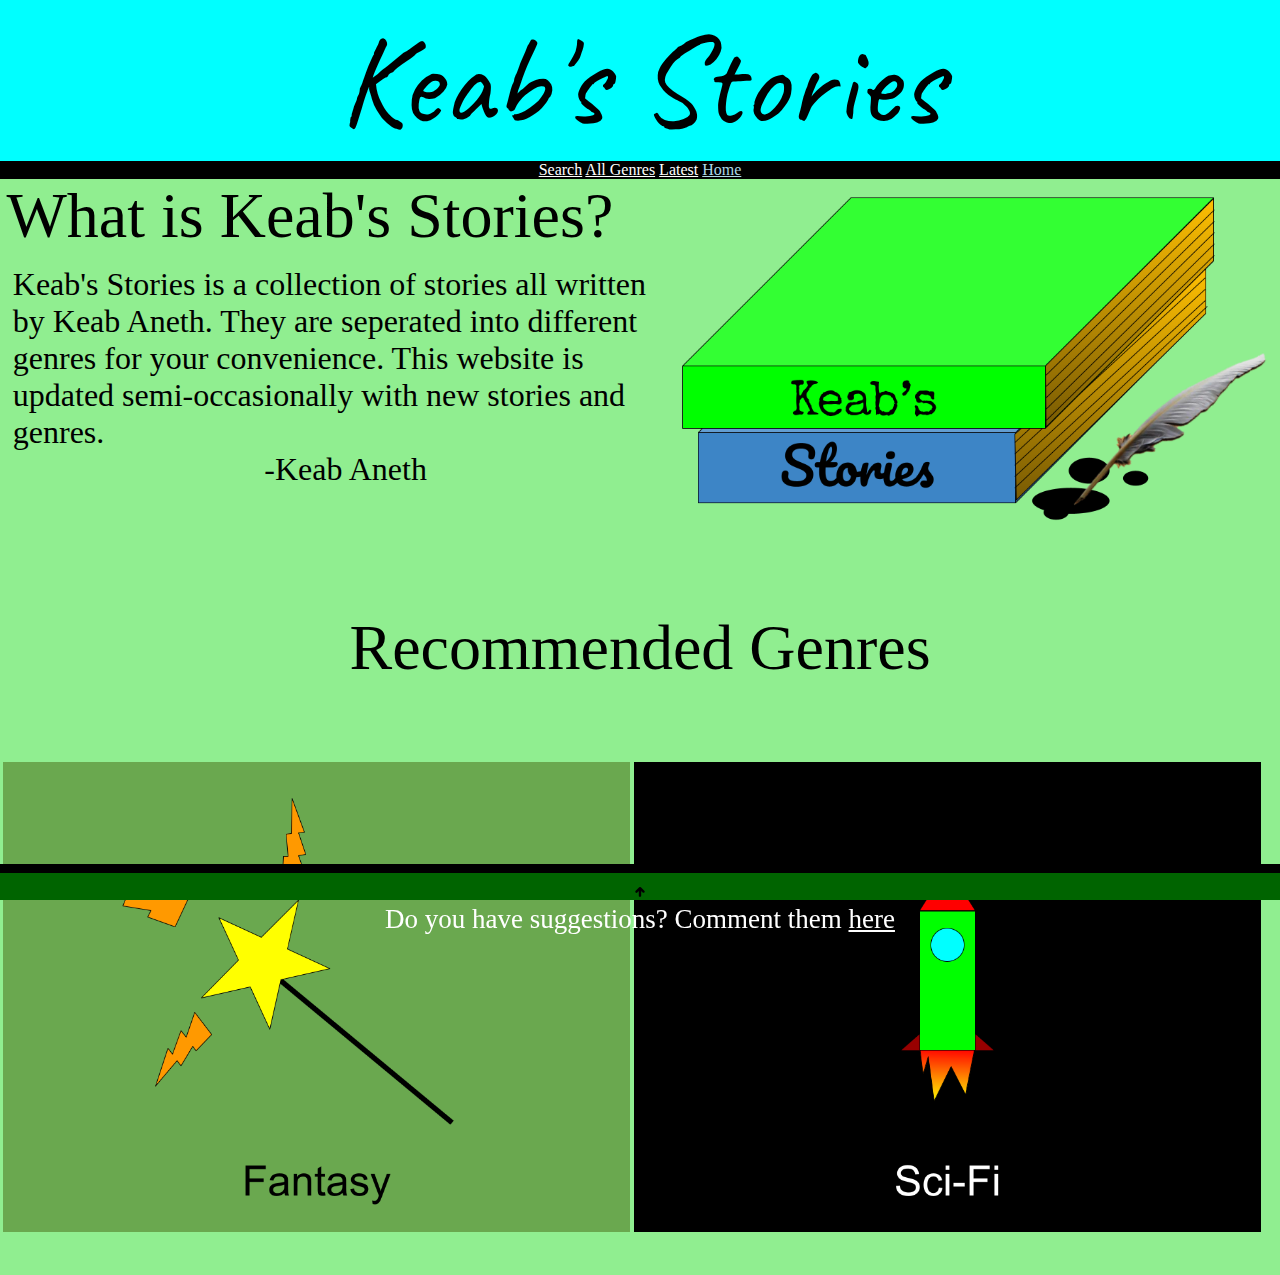
<file: index.html>
<!DOCTYPE html>
<html>

<head>
   <link rel="icon" type="image/png" href="Logo.png"/>
  <meta name="keywords" content="Stories, Blog, Read, Books"/>
    <meta name="description" content="Interesting short stories written by Keab Aneth."/>
    <meta name="viewport" content="width=device-width, initial-scale=1.0"/>
    <meta name="author" content="Keab Aneth"/>
  <title>
    Keabs Stories
  </title>
  <meta charset="utf-8">
  <meta name="viewport" content="width=device-width">
  <link href="style.css" rel="stylesheet" type="text/css" />
</head>

<body>
  <script src="script.js"></script>
<center style="text-align:center ; background-color: aqua; width: 100vw; font-family: Caveat; font-size: 10vmax; margin: auto; margin-right: 0px;">
  Keab's Stories
</center>
  <div style="text-align:center; background-color: black; width: 100vw;">
      <a style="color: white;" href = "search.html">Search</a>
      <a style="color: white;" href = "genres.html">All Genres</a>
      <a style="color: white;" href = "newReleases.html">Latest</a>
      <a style="color: lightblue;" href = "index.html">Home</a>
    </div>
 <span class='titl'>
   What is Keab's Stories?
 </span>
  <img class='pic' src='Logo.png'>
   <br/>
  <span class='al'>
Keab's Stories is a collection of stories all written by Keab 
Aneth. They are seperated into different genres for your 
 convenience. This website is updated semi-occasionally with new stories 
 and genres.<center>-Keab Aneth</center> 
  </span>
  <br>
  <br>
  <span class='titl' style='text-align:center;'>
    <center>
  Recommended Genres
      </center>
  </span>
  <table>
    <td>
      <img style='margin-bottom: 4vh;' onclick='location.href = "fantasy.html";' id='fantasy' class='genre' src='fantasy.png'></img>
    </td>
    <td>
      <img style='margin-bottom: 4vh;' onclick='location.href = "sci-fi.html";' id='sci-fi' class='genre' src='Sci-Fi.png'
    </td>
  </table>
  
  <footer onclick='cool()' id="aa" class='foot'>
    <center>
<object id='cc' data="up.svg" width="10" height="10"onclick='cool()'></object>
      <object class='hide' id='dd' data="down.svg" width="10" height="10"onclick='cool()'></object>
    </center>
    Do you have suggestions? Comment them <span style='text-decoration-line:underline;'onclick='location.href = "https://replit.com/@KeabAneth/Keabs-Stories?v=1";'>here</span>
  </footer>
</body>

</html>
</file>
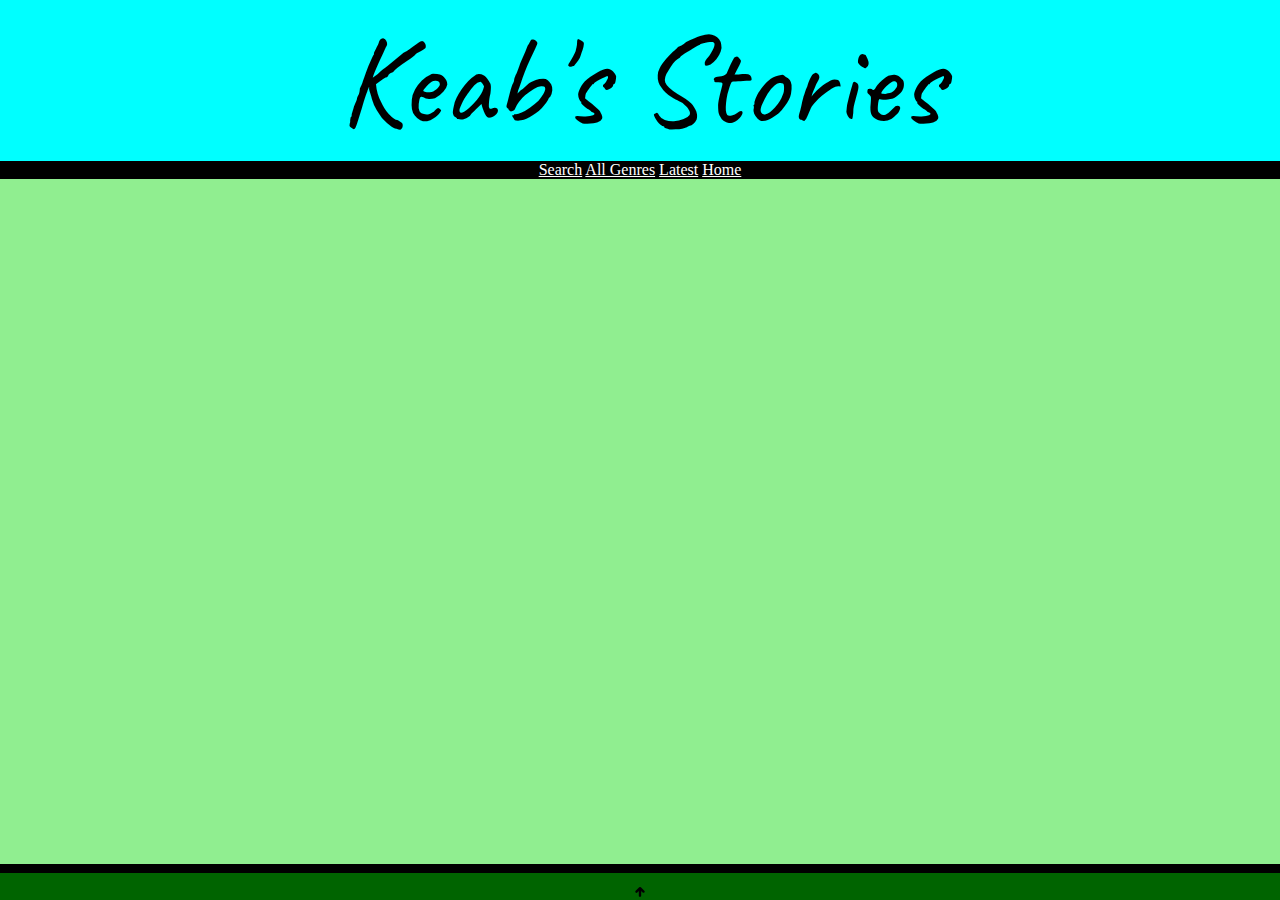
<file: adventure.html>
<!DOCTYPE html>
<html>

<head>
   <link rel="icon" type="image/png" href="Logo.png"/>
  <meta name="keywords" content="Stories, Blog, Read, Books"/>
    <meta name="description" content="Interesting short stories written by Keab Aneth."/>
    <meta name="viewport" content="width=device-width, initial-scale=1.0"/>
    <meta name="author" content="Keab Aneth"/>
  <title>
    Keabs Stories
  </title>
  <meta charset="utf-8">
  <meta name="viewport" content="width=device-width">
  <link href="style.css" rel="stylesheet" type="text/css" />
</head>

<body>
  <script src="script.js"></script>
<center style="text-align:center ; background-color: aqua; width: 100vw; font-family: Caveat; font-size: 10vmax; margin: auto; margin-right: 0px;">
  Keab's Stories
</center>
  <div style="text-align:center; background-color: black; width: 100vw;">
         <a style="color: white;" href = "search.html">Search</a>
      <a style="color: white;" href = "genres.html">All Genres</a>
      <a style="color: white;" href = "newReleases.html">Latest</a>
      <a style="color: white;" href = "index.html">Home</a>
    </div>
<footer onclick='cool()' id="aa" class='foot'>
    <center>
<object id='cc' data="up.svg" width="10" height="10"onclick='cool()'></object>
      <object class='hide' id='dd' data="down.svg" width="10" height="10"onclick='cool()'></object>
    </center>
    Do you have suggestions? Comment them <span style='text-decoration-line:underline;'onclick='location.href = "https://replit.com/@KeabAneth/Keabs-Stories?v=1";'>here</span>
  </footer>
</body>
</html>
</file>
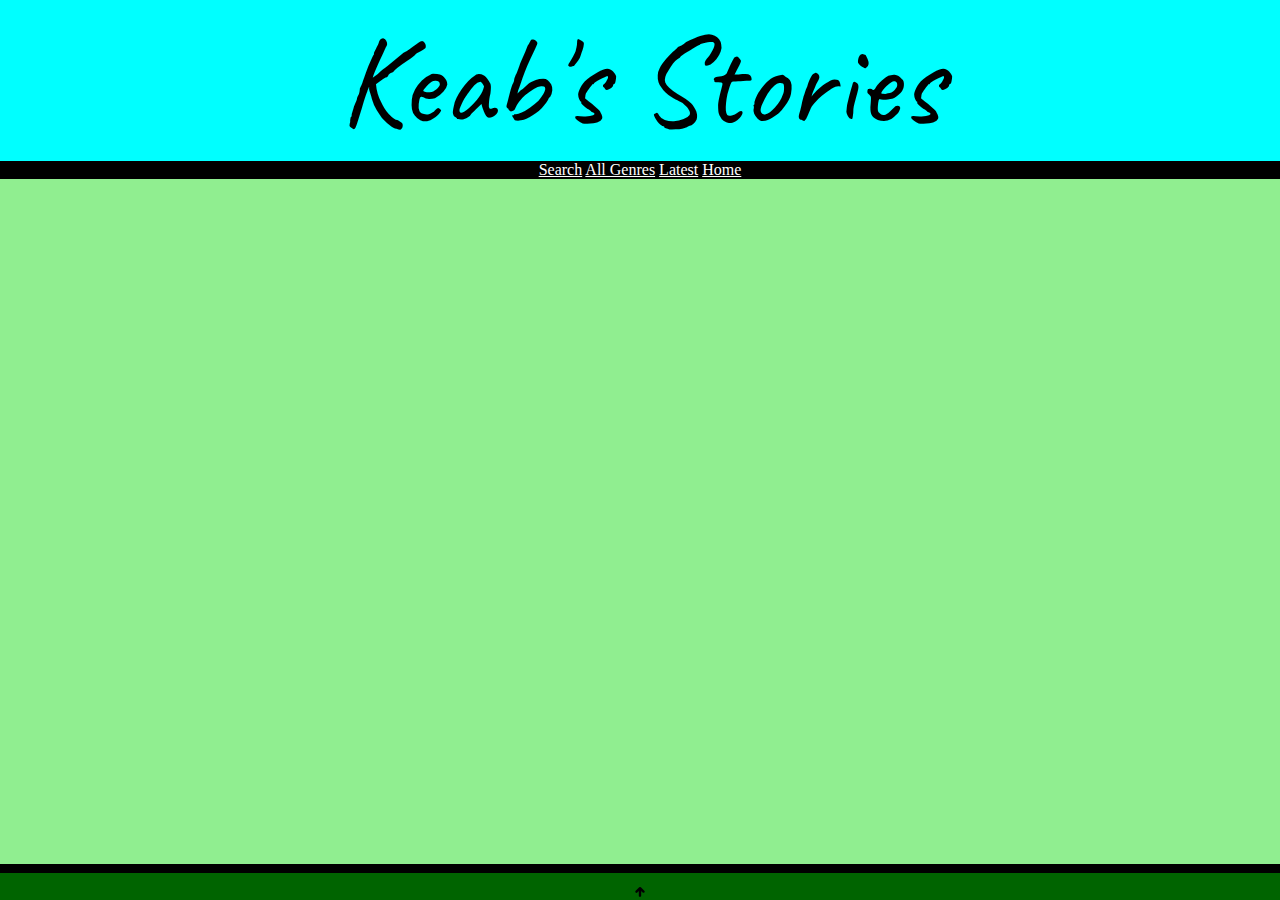
<file: comedy.html>
<!DOCTYPE html>
<html>

<head>
   <link rel="icon" type="image/png" href="Logo.png"/>
  <meta name="keywords" content="Stories, Blog, Read, Books"/>
    <meta name="description" content="Interesting short stories written by Keab Aneth."/>
    <meta name="viewport" content="width=device-width, initial-scale=1.0"/>
    <meta name="author" content="Keab Aneth"/>
  <title>
    Keabs Stories
  </title>
  <meta charset="utf-8">
  <meta name="viewport" content="width=device-width">
  <link href="style.css" rel="stylesheet" type="text/css" />
</head>

<body>
  <script src="script.js"></script>
<center style="text-align:center ; background-color: aqua; width: 100vw; font-family: Caveat; font-size: 10vmax; margin: auto; margin-right: 0px;">
  Keab's Stories
</center>
  <div style="text-align:center; background-color: black; width: 100vw;">
     <a style="color: white;" href = "search.html">Search</a>
      <a style="color: white;" href = "genres.html">All Genres</a>
      <a style="color: white;" href = "newReleases.html">Latest</a>
      <a style="color: white;" href = "index.html">Home</a>
    </div>
<footer onclick='cool()' id="aa" class='foot'>
    <center>
<object id='cc' data="up.svg" width="10" height="10"onclick='cool()'></object>
      <object class='hide' id='dd' data="down.svg" width="10" height="10"onclick='cool()'></object>
    </center>
    Do you have suggestions? Comment them <span style='text-decoration-line:underline;'onclick='location.href = "https://replit.com/@KeabAneth/Keabs-Stories?v=1";'>here</span>
  </footer>
</body>
</html>
</file>
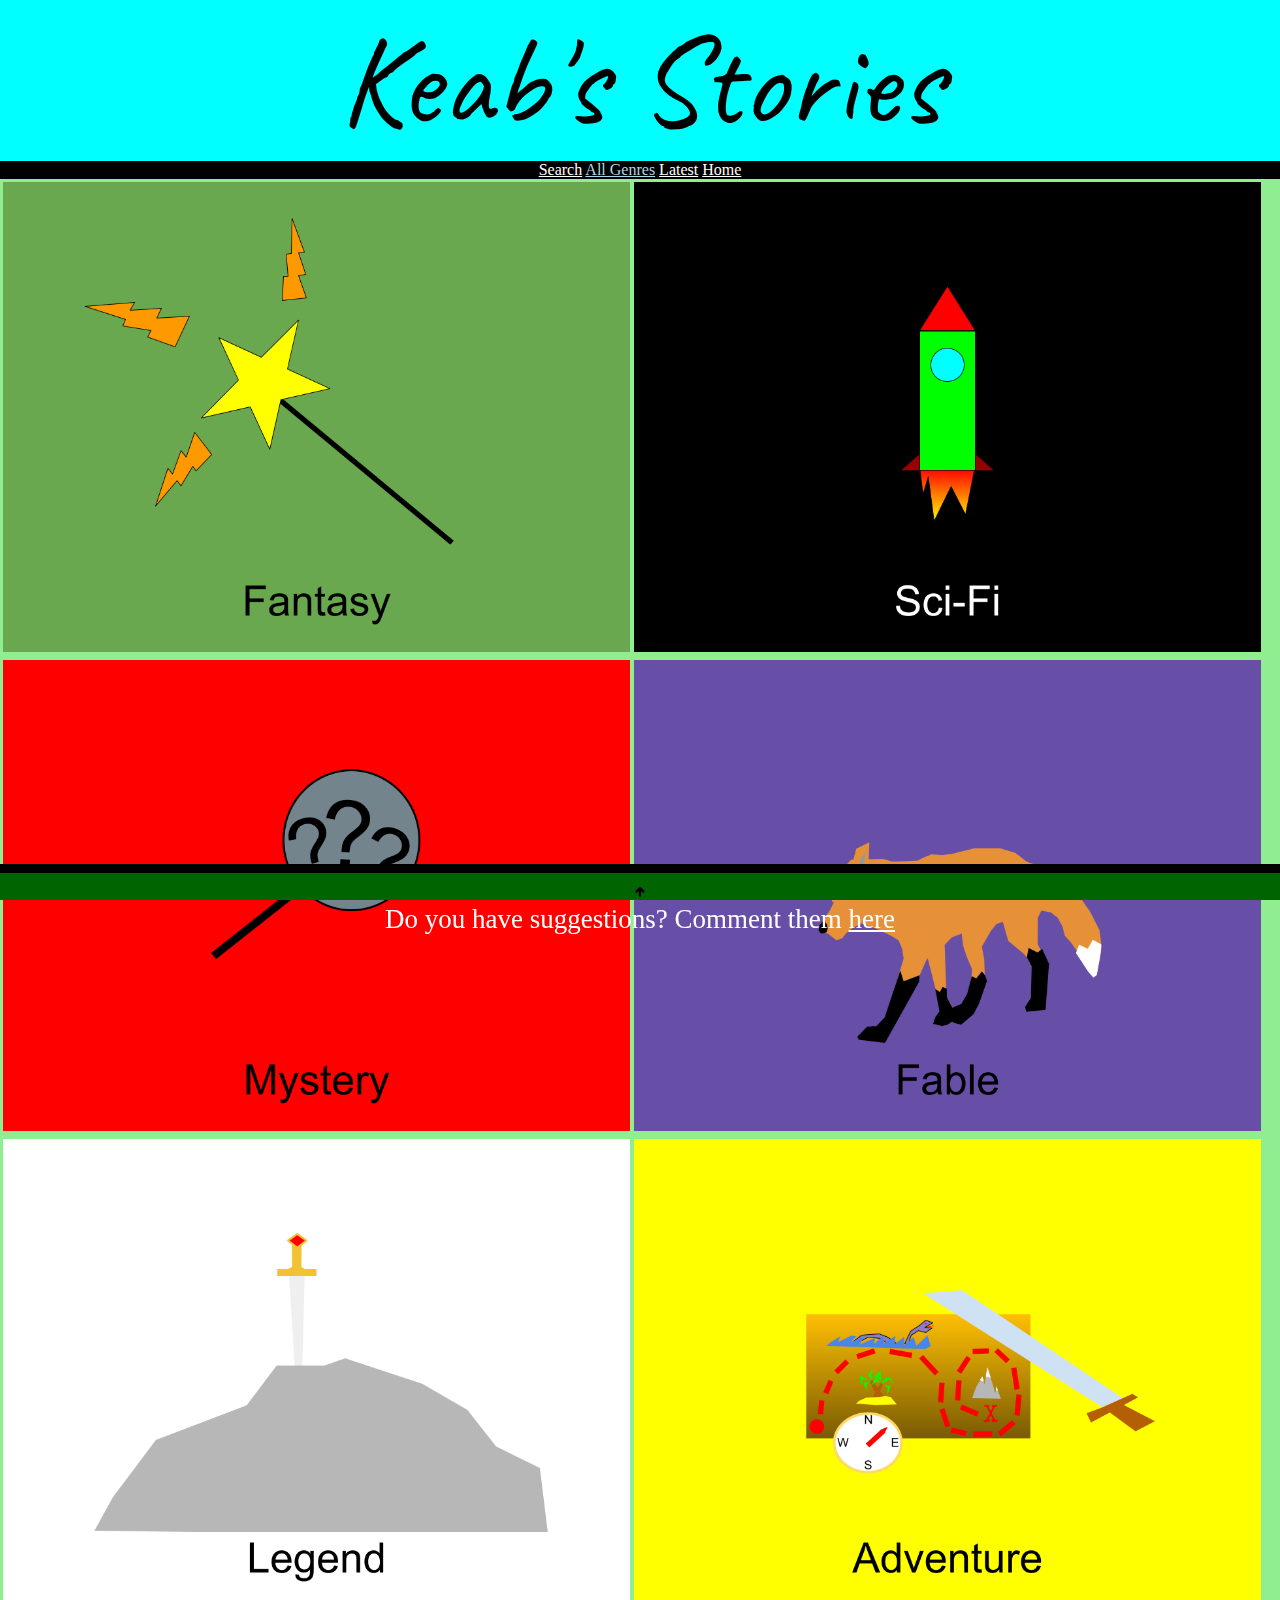
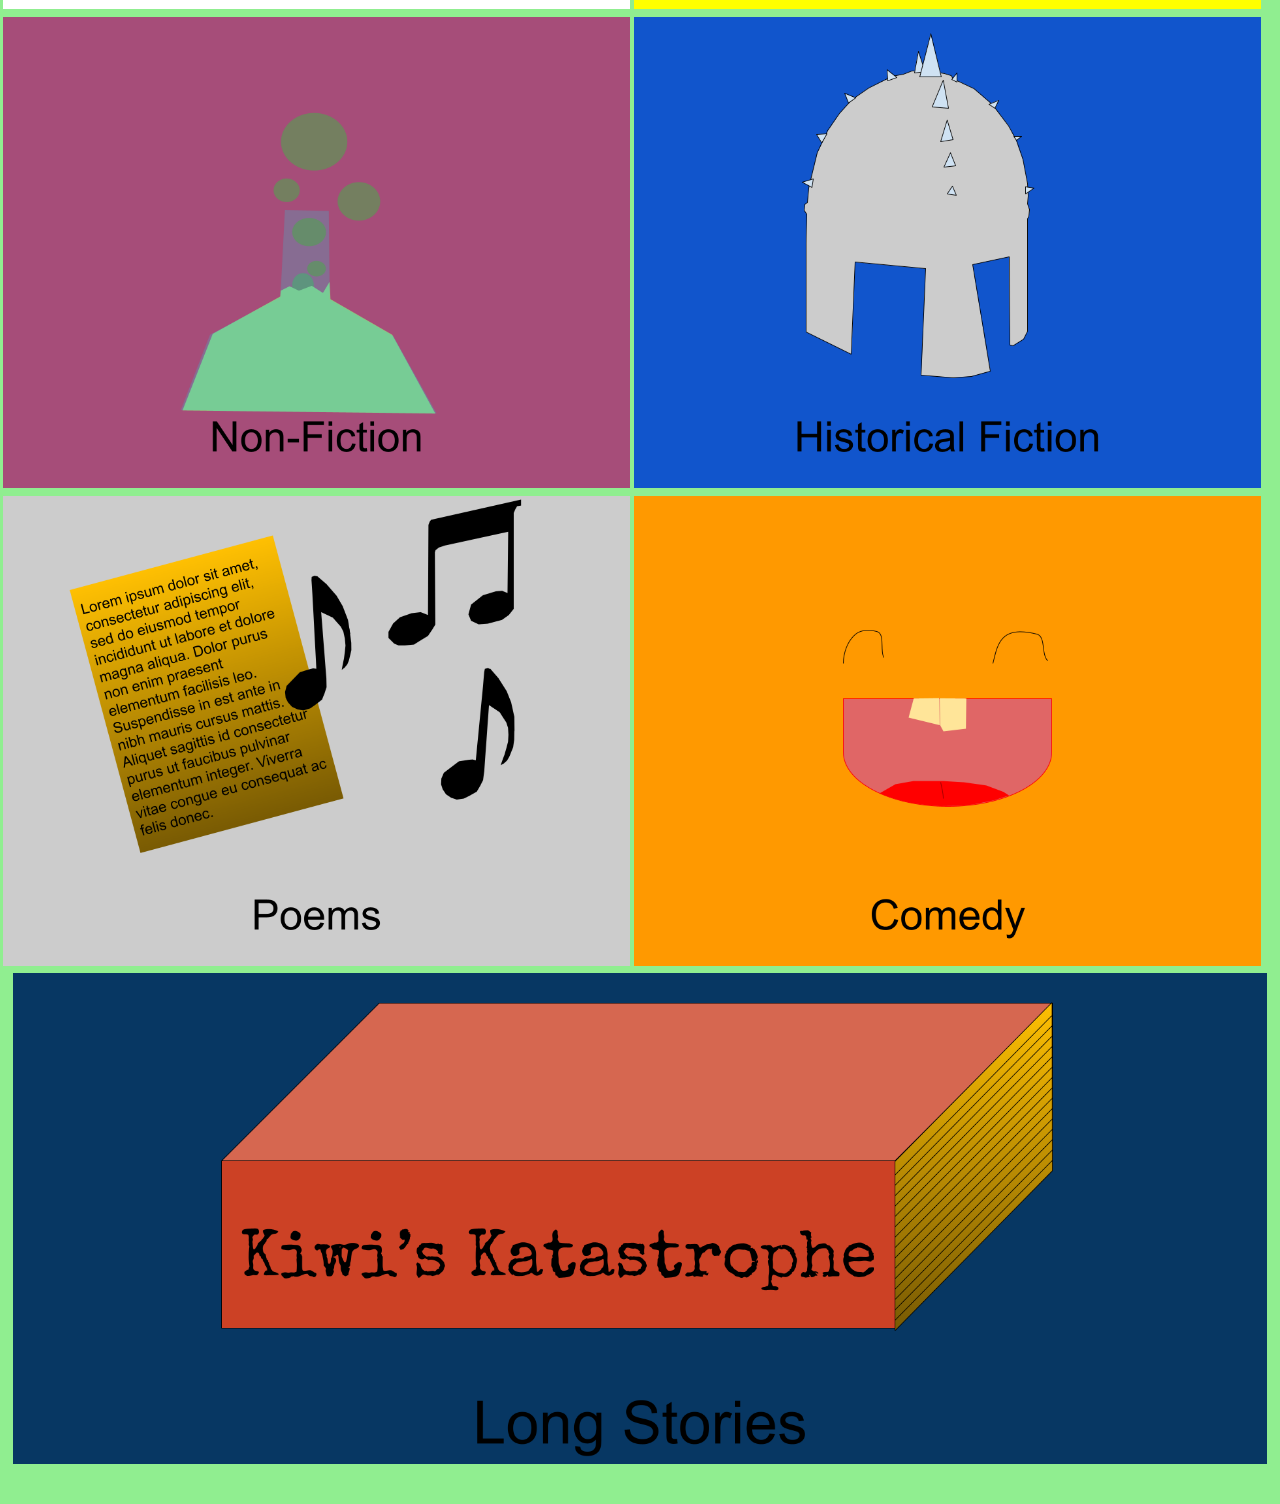
<file: genres.html>
<!DOCTYPE html>
<html>

<head>
   <link rel="icon" type="image/png" href="Logo.png"/>
  <meta name="keywords" content="Stories, Blog, Read, Books"/>
    <meta name="description" content="Interesting short stories written by Keab Aneth."/>
    <meta name="viewport" content="width=device-width, initial-scale=1.0"/>
    <meta name="author" content="Keab Aneth"/>
  <title>
    All Genres
  </title>
  <meta charset="utf-8">
  <meta name="viewport" content="width=device-width">
  <link href="style.css" rel="stylesheet" type="text/css" />
</head>

<body>
  <script src="script.js"></script>
<center style="text-align:center ; background-color: aqua; width: 100vw; font-family: Caveat; font-size: 10vmax; margin: auto; margin-right: 0px;">
  Keab's Stories
</center>
  <div style="text-align:center; background-color: black; width: 100vw;">
         <a style="color: white;" href = "search.html">Search</a>
      <a style="color: lightblue;" href = "genres.html">All Genres</a>
      <a style="color: white;" href = "newReleases.html">Latest</a>
      <a style="color: white;" href = "index.html">Home</a>
    </div>
  <center>
    <table style='margin-right: 0.5vw; margin-right: 0.5vw;'>
    <td>
      <img onclick='location.href = "fantasy.html";' id='fantasy' class='genre' src='fantasy.png'></img>
    </td>
    <td>
      <img onclick='location.href = "sci-fi.html"' id='sci-fi' class='genre' src='Sci-Fi.png'>
    </td>
      <tr>
        <td>
        <img onclick='location.href = "mystery.html"' id='mystery' class='genre' src='Mystery.png'>
        </td>
        <td>
          <img onclick='location.href = "fable.html"' id='fable' class='genre' src='Fable.png'>
        </td>
      </tr>
      <tr>
        <td>
          <img onclick='location.href = "legend.html"' id='legend' class='genre' src='Legend.png'>
        </td>
        <td>
          <img onclick='location.href = "adventure.html"' id='Adventure' class='genre' src='Adventure.png'>
        </td>
      </tr>
      <tr>
        <td>
          <img onclick='location.href = "non-fiction.html"' id='Non-Fiction' class='genre' src='Non-Fiction.png'>
        </td>
        <td>
          <img onclick='location.href = "historical-fiction.html"' id='historical fiction' class='genre' src='Historical Fiction.png'>
        </td>
      </tr>
      <td>
        <img onclick='location.href = "poems.html"' id='Poems' class='genre' src='Poems.png'>
      </td>
      <td style='width: 48vw;'>
        <img onclick='location.href = "comedy.html"' id='Comedy' class='genre' src='comedy.png'>
      </td>
  </table>
</center>
  <center>
  <img style="margin-bottom:4vh; width: 98vw;"onclick='location.href = "longstories.html"' id='Long Stories' class='genre' src='LongStories.png'>
  </center>
          
   <footer onclick='cool()' id="aa" class='foot'>
    <center>
<object id='cc' data="up.svg" width="10" height="10"onclick='cool()'></object>
      <object class='hide' id='dd' data="down.svg" width="10" height="10"onclick='cool()'></object>
    </center>
    Do you have suggestions? Comment them <span style='text-decoration-line:underline;'onclick='location.href = "https://replit.com/@KeabAneth/Keabs-Stories?v=1";'>here</span>
  </footer>
</file>
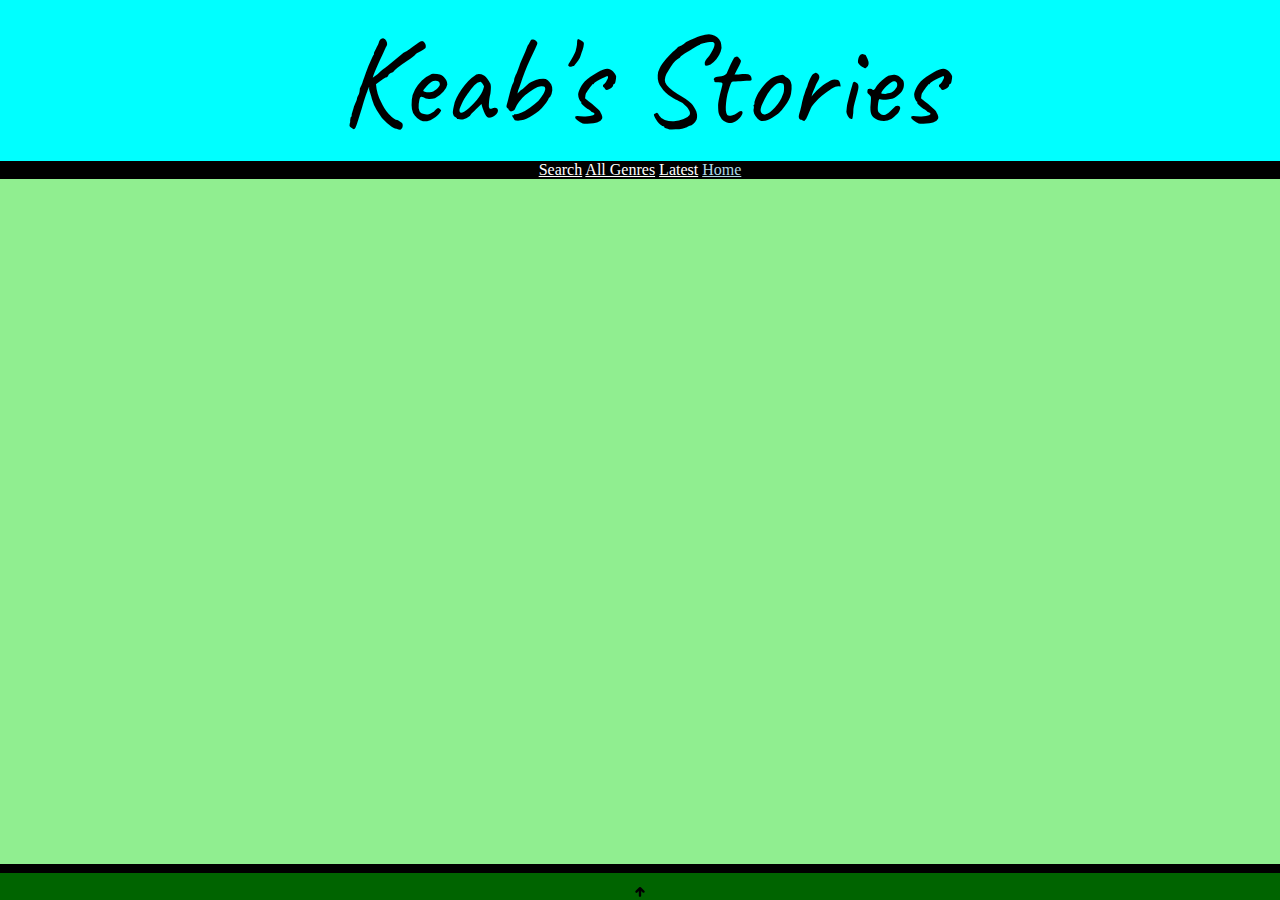
<file: legend.html>
<!DOCTYPE html>
<html>

<head>
   <link rel="icon" type="image/png" href="Logo.png"/>
  <meta name="keywords" content="Stories, Blog, Read, Books"/>
    <meta name="description" content="Interesting short stories written by Keab Aneth."/>
    <meta name="viewport" content="width=device-width, initial-scale=1.0"/>
    <meta name="author" content="Keab Aneth"/>
  <title>
    Keabs Stories
  </title>
  <meta charset="utf-8">
  <meta name="viewport" content="width=device-width">
  <link href="style.css" rel="stylesheet" type="text/css" />
</head>

<body>
  <script src="script.js"></script>
<center style="text-align:center ; background-color: aqua; width: 100vw; font-family: Caveat; font-size: 10vmax; margin: auto; margin-right: 0px;">
  Keab's Stories
</center>
  <div style="text-align:center; background-color: black; width: 100vw;">
         <a style="color: white;" href = "search.html">Search</a>
      <a style="color: white;" href = "genres.html">All Genres</a>
      <a style="color: white;" href = "newReleases.html">Latest</a>
      <a style="color: lightblue;" href = "index.html">Home</a>
    </div>
<footer onclick='cool()' id="aa" class='foot'>
    <center>
<object id='cc' data="up.svg" width="10" height="10"onclick='cool()'></object>
      <object class='hide' id='dd' data="down.svg" width="10" height="10"onclick='cool()'></object>
    </center>
    Do you have suggestions? Comment them <span style='text-decoration-line:underline;'onclick='location.href = "https://replit.com/@KeabAneth/Keabs-Stories?v=1";'>here</span>
  </footer>
</body>
</html>
</file>
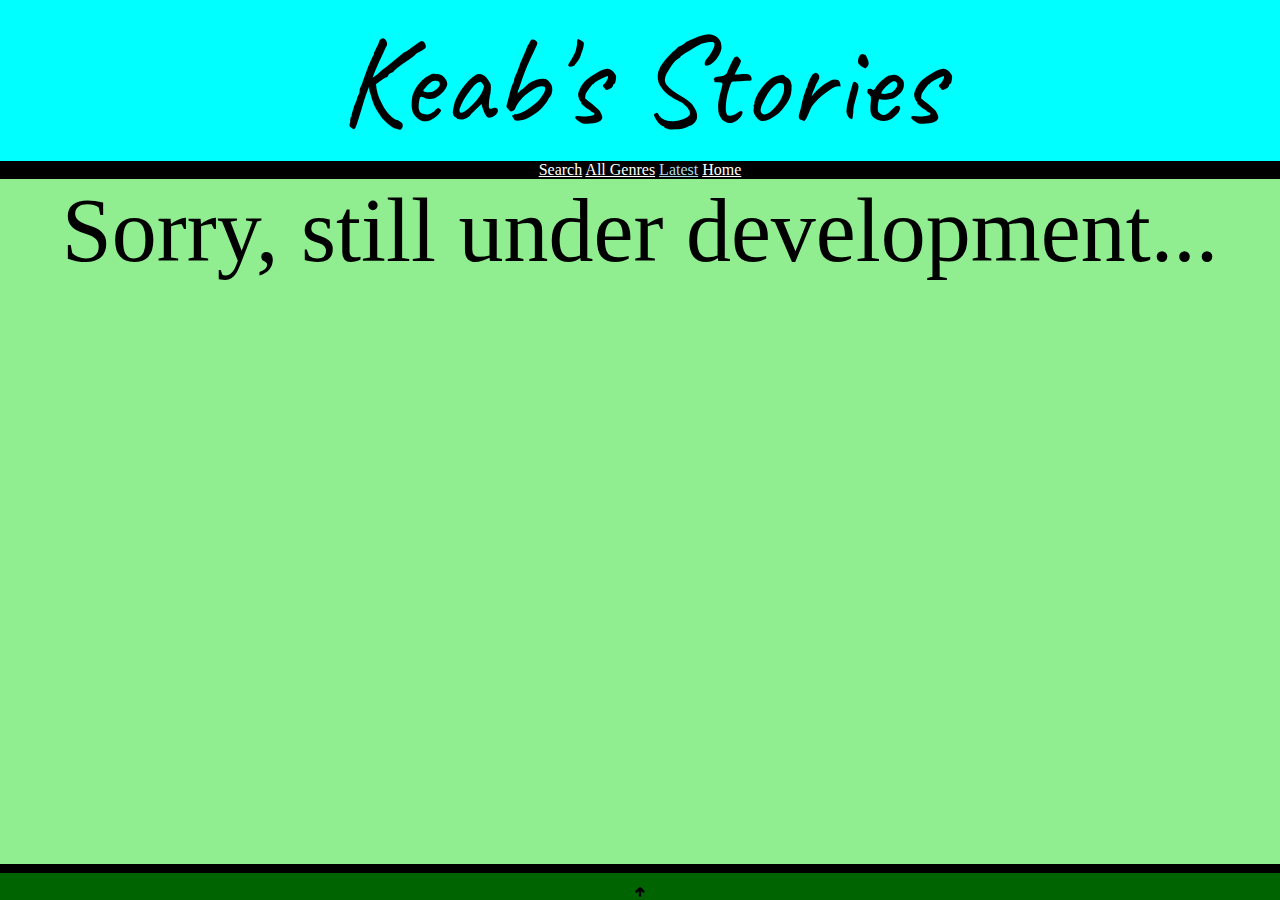
<file: newReleases.html>
<!DOCTYPE html>
<html>

<head>
   <link rel="icon" type="image/png" href="Logo.png"/>
  <meta name="keywords" content="Stories, Blog, Read, Books"/>
    <meta name="description" content="Interesting short stories written by Keab Aneth."/>
    <meta name="viewport" content="width=device-width, initial-scale=1.0"/>
    <meta name="author" content="Keab Aneth"/>
  <title>
    Keabs Stories
  </title>
  <meta charset="utf-8">
  <meta name="viewport" content="width=device-width">
  <link href="style.css" rel="stylesheet" type="text/css"/>
</head>

<body>
  <script src="script.js"></script>
<center style="text-align:center ; background-color: aqua; width: 100vw; font-family: Caveat; font-size: 10vmax; margin: auto; margin-right: 0px;">
  Keab's Stories
</center>
  <div style="text-align:center; background-color: black; width: 100vw;">
         <a style="color: white;" href = "search.html">Search</a>
      <a style="color: white;" href = "genres.html">All Genres</a>
      <a style="color: lightblue;" href = "newReleases.html">Latest</a>
      <a style="color: white;" href = "index.html">Home</a>
    </div>
   <center style='font-size: 10vh;'> Sorry, still under development...</center>
    <footer onclick='cool()' id="aa" class='foot'>
    <center>
<object id='cc' data="up.svg" width="10" height="10"onclick='cool()'></object>
      <object class='hide' id='dd' data="down.svg" width="10" height="10"onclick='cool()'></object>
    </center>
    Do you have suggestions? Comment them <span style='text-decoration-line:underline;'onclick='location.href = "https://replit.com/@KeabAneth/Keabs-Stories?v=1";'>here</span>
  </footer>
</file>
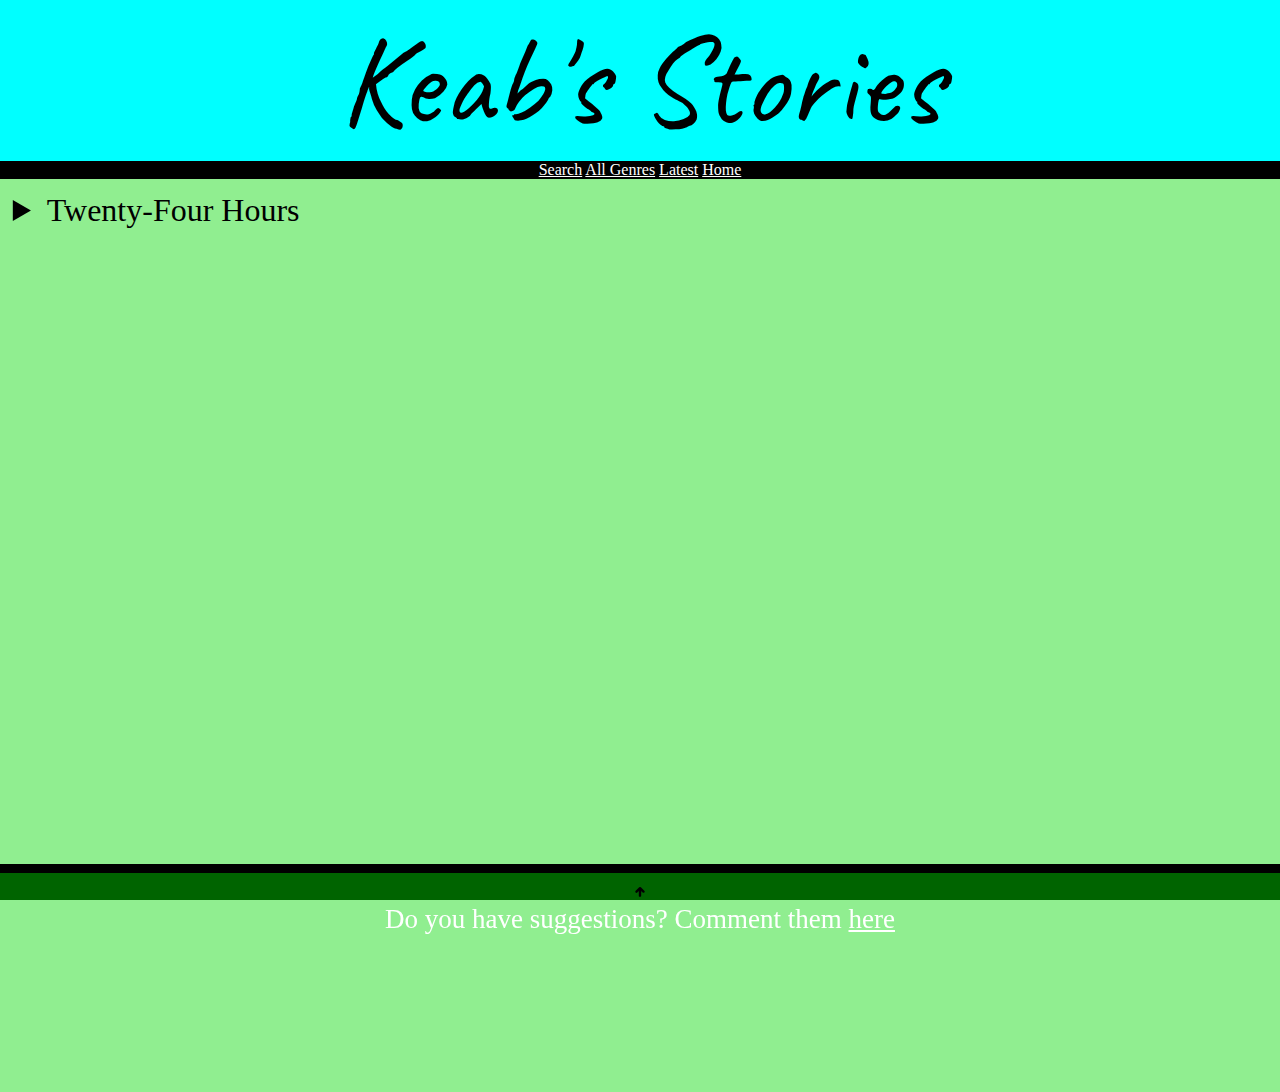
<file: poems.html>
<!DOCTYPE html>
<html>

<head>
   <link rel="icon" type="image/png" href="Logo.png"/>
  <meta name="keywords" content="Stories, Blog, Read, Books"/>
    <meta name="description" content="Interesting short stories written by Keab Aneth."/>
    <meta name="viewport" content="width=device-width, initial-scale=1.0"/>
    <meta name="author" content="Keab Aneth"/>
  <title>
    Keabs Stories
  </title>
  <meta charset="utf-8">
  <meta name="viewport" content="width=device-width">
  <link href="style.css" rel="stylesheet" type="text/css" />
</head>

<body>
  <script src="script.js"></script>
<center style="text-align:center ; background-color: aqua; width: 100vw; font-family: Caveat; font-size: 10vmax; margin: auto; margin-right: 0px;">
  Keab's Stories
</center>
  <div style="text-align:center; background-color: black; width: 100vw;">
     <a style="color: white;" href = "search.html">Search</a>
      <a style="color: white;" href = "genres.html">All Genres</a>
      <a style="color: white;" href = "newReleases.html">Latest</a>
      <a style="color: white;" href = "index.html">Home</a>
    </div>
  <details style="display: block; margin: 1vmax;">
  <summary style="font-size: xx-large">
    Twenty-Four Hours
  </summary>
In the darkness of a moonless night the sun begins to rise.<br>
The heave and ho of working folk echo through the skies.<br>
In midday the children play in the burning light,<br>
And at night the sky alights with stars, no two alike.<br>
</details>
<footer onclick='cool()' id="aa" class='foot'>
    <center>
<object id='cc' data="up.svg" width="10" height="10"onclick='cool()'></object>
      <object class='hide' id='dd' data="down.svg" width="10" height="10"onclick='cool()'></object>
    </center>
    Do you have suggestions? Comment them <span style='text-decoration-line:underline;'onclick='location.href = "https://replit.com/@KeabAneth/Keabs-Stories?v=1";'>here</span>
  </footer>
</body>
</html>
</file>
<file: style.css>
html, body {
  height: 100vh;
  width: 100vw;
  background: lightgreen no-repeat 50% 50%;
  background-size: cover;
  margin: 0px;
}
 @font-face { font-family: Caveat; src: url('Caveat-Regular.ttf'); } 
 @font-face { font-family: Storytime; src: url('EBGaramond-Regular.ttf'); } 
.storyl {
  font-family: Storytime;
  width: 50vmax;
  font-size: 3vmax;
  margin-right: 0px;
}
.storyr {
  font-family: Storytime;
  width: 50vmax;
  font-size: 3vmax;
  position: absolute;
  left: 55vmax;
}
body {
    margin: auto;
}
.titl {
  font-size:5vmax;
  margin: 0.5vmax
}
.al {
  font-size: 2.5vmax;
  text-align: left;
  padding: 1vmax;
  display: block;
}
.pic {
  width: 47%;
  height: auto;
  margin: 0vmax;
  float:right;
}
.foot{ 
  height: 3vh;
  font-size: 3vh;
  position: fixed;     
  text-align: center;    
  bottom: 0px; 
  width: 100vw;
  background-color: darkgreen;
  color: white;
  border-top: 1vh solid black;
  animation-name: footout;
  animation-duration: 1s;
  animation-fill-mode: forwards; 
}
.foot:hover {
  cursor: pointer;
}
@keyframes footout{
  from {
    height: 10vh;
    color: white;
  }
  to {
    height: 3vh;
    color: darkgreen;
  }
}
@keyframes footin{
  from {
    height: 3vh;
  }
  to {
    height: 10vh;
  }
}
.foot2 {
  font-size: 3vh;
  height: 3vh;
  position: fixed;     
  text-align: center;    
  bottom: 0px; 
  width: 100vw;
  background-color: darkgreen;
  color: white;
  border-top: 1vh solid black;
  animation-name: footin;
  animation-duration: 1s;
  animation-fill-mode: forwards;  
}
.foot2:hover {
  cursor: pointer;
}
.hide {
  display:none;
}
.spin {
  transform: rotate(180deg);
}
.show {
  display: block;
}
td {
  width: 49vw;
}
tr {
  width: 99vw;
}
.genre {
  width: 49vw;
  height: auto;
}
.genre:hover {
  cursor: pointer;
}
table {
  display: block;
}
summary {
  cursor: pointer;
}
details {
  height: 100vh;
}

#myTable {
  border-collapse: collapse; /* Collapse borders */
  width: 100%; /* Full-width */
  border: 1px solid #ddd; /* Add a grey border */
  font-size: 18px; /* Increase font-size */
}

#myTable th, #myTable td {
  text-align: left; /* Left-align text */
  padding: 12px; /* Add padding */
  cursor: pointer;
}

#myTable tr {
  /* Add a bottom border to all table rows */
  border-bottom: 1px solid #ddd;
}

#myTable tr.header, #myTable tr:hover {
  /* Add a grey background color to the table header and on hover */
  background-color: #ffffff;
}
.yay {
  font-size: 2vh;
}
.tabtitl {
  font-size: 2.5vh;
}
</file>
